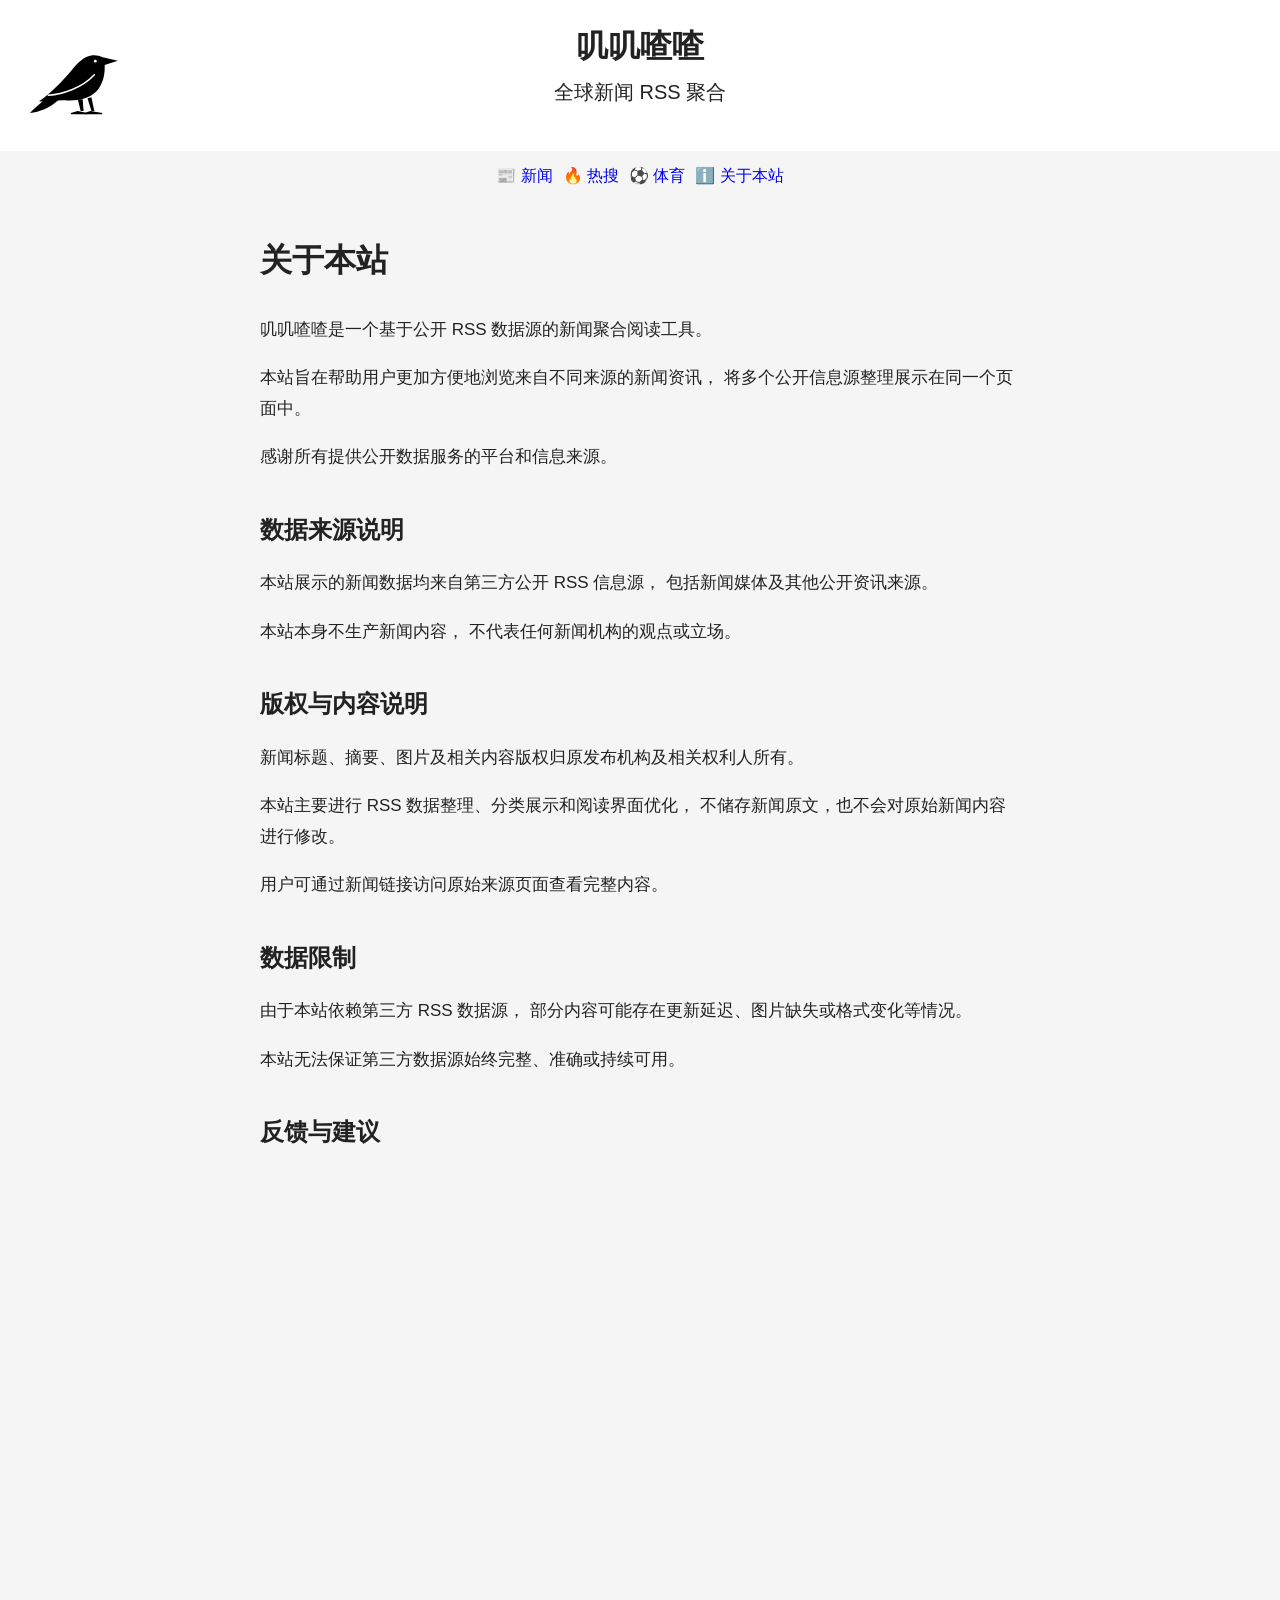
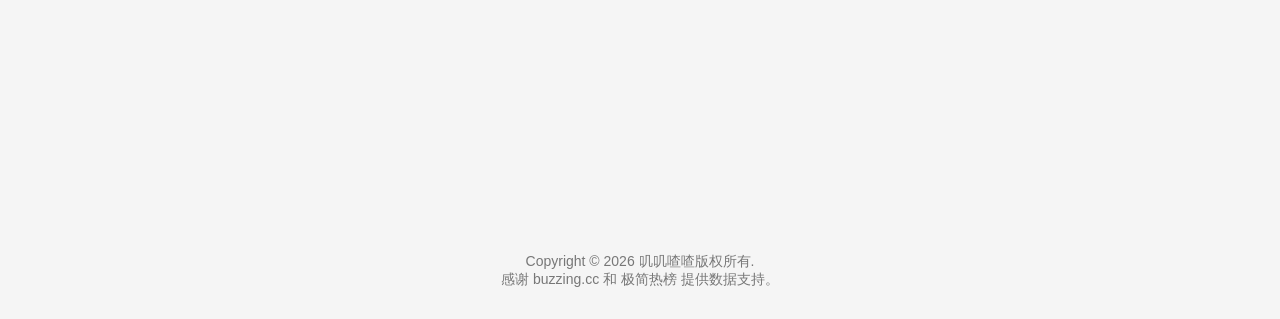
<file: website/about.html>
<!DOCTYPE html>
<html lang="zh-CN">

<head>

    <meta charset="UTF-8">

    <meta name="viewport" content="width=device-width, initial-scale=1.0">

    <title>关于本站 - 叽叽喳喳</title>

    <link rel="stylesheet" href="style.css">

    <link rel="icon" type="image/svg+xml" href="logo.svg">

</head>


<body>


<header>

    <img src="logo.svg" alt="叽叽喳喳 Logo" class="site-logo">


    <div class="site-title">

        <h1>叽叽喳喳</h1>

        <p>全球新闻 RSS 聚合</p>

    </div>


</header>




<nav>

    <a href="index.html" class="nav-btn">📰 新闻</a>

    <a href="hot.html" class="nav-btn">🔥 热搜</a>

    <a href="sports.html" class="nav-btn">⚽ 体育</a>

    <a href="about.html" class="nav-btn">ℹ️ 关于本站</a>


</nav>





<main class="about">


    <h2>关于本站</h2>


    <p>
        叽叽喳喳是一个基于公开 RSS 数据源的新闻聚合阅读工具。
    </p>


    <p>
        本站旨在帮助用户更加方便地浏览来自不同来源的新闻资讯，
        将多个公开信息源整理展示在同一个页面中。
    </p>


    <p>
        感谢所有提供公开数据服务的平台和信息来源。
    </p>



    <h3>数据来源说明</h3>


    <p>
        本站展示的新闻数据均来自第三方公开 RSS 信息源，
        包括新闻媒体及其他公开资讯来源。
    </p>


    <p>
        本站本身不生产新闻内容，
        不代表任何新闻机构的观点或立场。
    </p>




    <h3>版权与内容说明</h3>


    <p>
        新闻标题、摘要、图片及相关内容版权归原发布机构及相关权利人所有。
    </p>


    <p>
        本站主要进行 RSS 数据整理、分类展示和阅读界面优化，
        不储存新闻原文，也不会对原始新闻内容进行修改。
    </p>


    <p>
        用户可通过新闻链接访问原始来源页面查看完整内容。
    </p>




    <h3>数据限制</h3>


    <p>
        由于本站依赖第三方 RSS 数据源，
        部分内容可能存在更新延迟、图片缺失或格式变化等情况。
    </p>


    <p>
        本站无法保证第三方数据源始终完整、准确或持续可用。
    </p>




    <h3>反馈与建议</h3>

    <div class="feedback-form">

        <iframe
            src="https://tally.so/embed/aQXqVb?alignLeft=1&hideTitle=1&transparentBackground=1&dynamicHeight=1"
            width="100%"
            height="600"
            frameborder="0"
            marginheight="0"
            marginwidth="0"
            title="叽叽喳喳反馈表">
        </iframe>

    </div>



</main>





<footer id="footer"></footer>




<script>


const year = new Date().getFullYear();


let text =
    year === 2026
        ? "Copyright © 2026"
        : "Copyright © 2026-" + year;



document.getElementById("footer").innerHTML =

    text +

    " 叽叽喳喳版权所有.<br>" +

    "感谢 " +

    '<a href="https://buzzing.cc" target="_blank">buzzing.cc</a>' +

    " 和 " +

    '<a href="https://top.open2hub.com/" target="_blank">极简热榜</a>' +

    " 提供数据支持。";


</script>



</body>


</html>
</file>
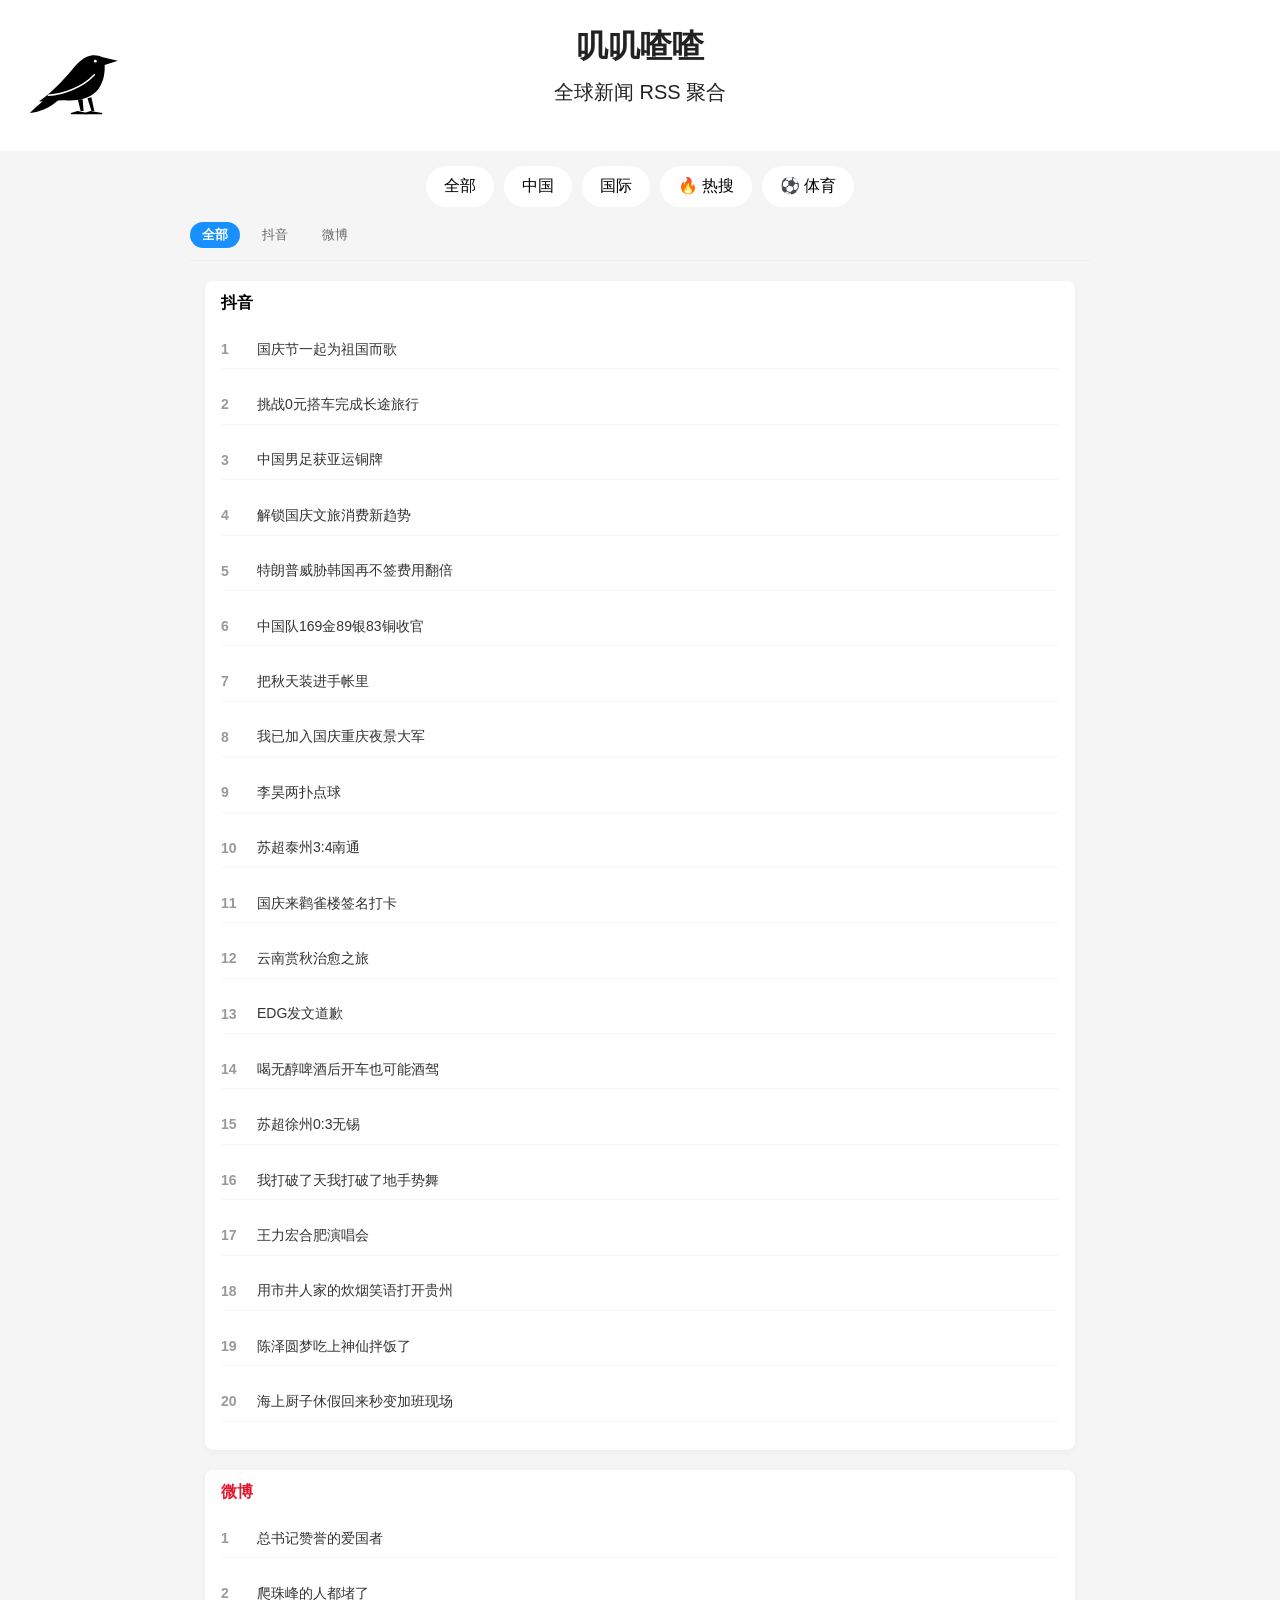
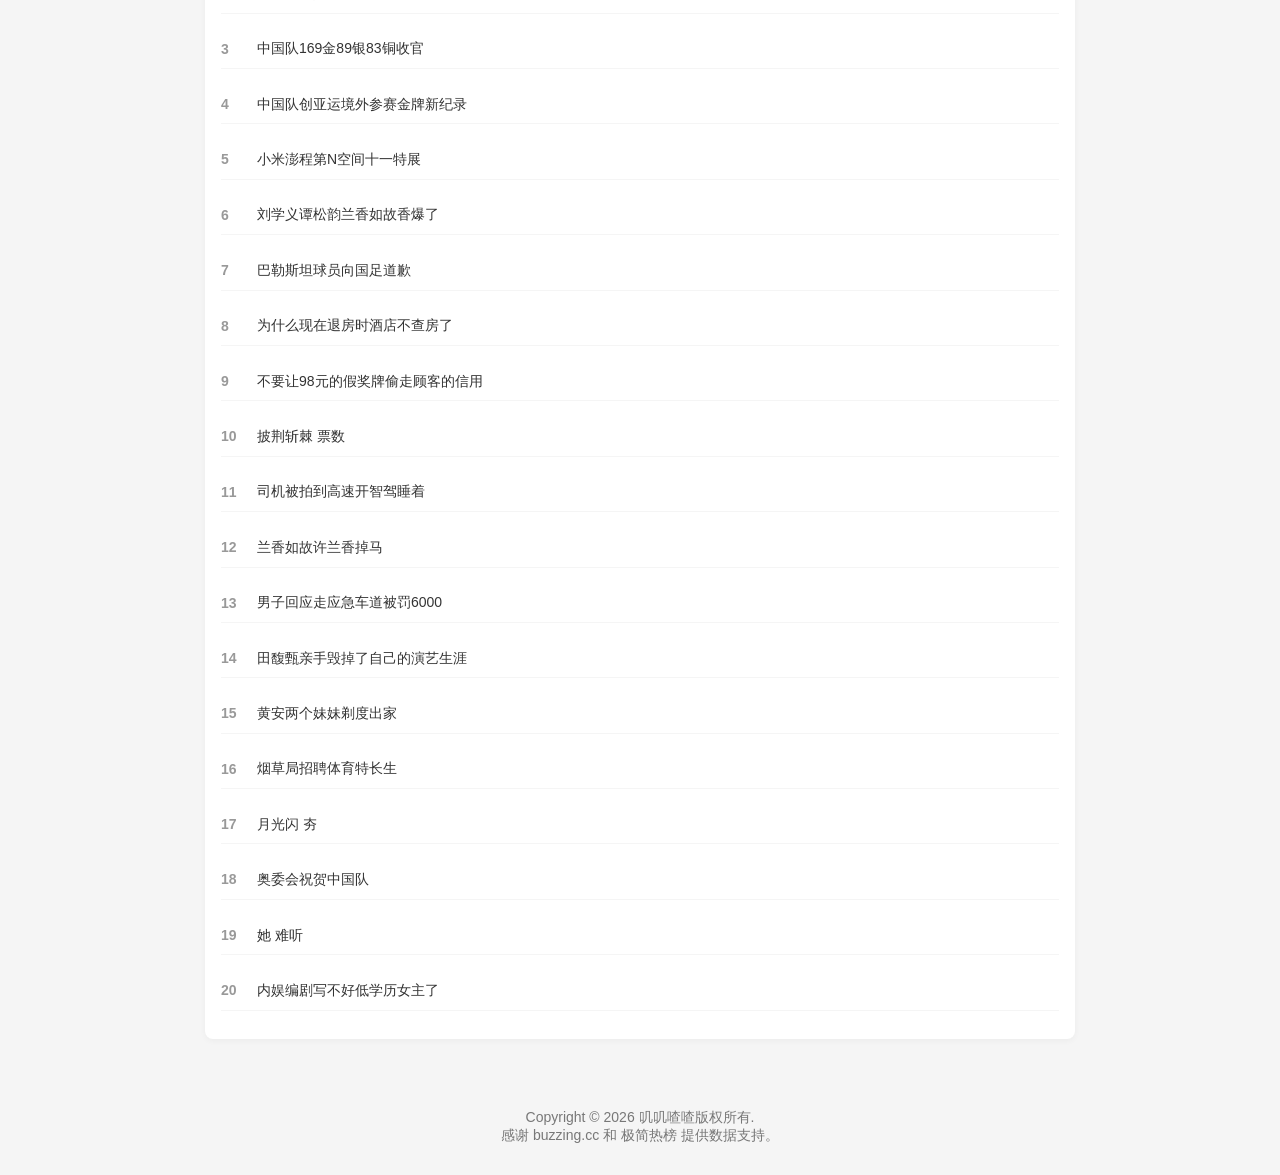
<file: website/hot.html>
<!DOCTYPE html>
<html lang="zh-CN">

<head>
    <meta charset="UTF-8">
    <meta name="viewport" content="width=device-width, initial-scale=1.0">
    <title>热搜 - 叽叽喳喳</title>
    <link rel="stylesheet" href="style.css">
    <link rel="icon" type="image/svg+xml" href="logo.svg">
</head>

<body>

    <header>
        <img src="logo.svg" alt="叽叽喳喳 Logo" class="site-logo">
        <div class="site-title">
            <h1>叽叽喳喳</h1>
            <p>全球新闻 RSS 聚合</p>
        </div>
    </header>

    <nav>
        <button onclick="location.href='index.html'">全部</button>
        <button onclick="location.href='index.html?category=中国'">中国</button>
        <button onclick="location.href='index.html?category=国际'">国际</button>
        <button onclick="location.href='hot.html'" class="active">🔥 热搜</button>
        <button onclick="location.href='sports.html'">⚽ 体育</button>
    </nav>

    <main id="hot">
        正在加载热搜...
    </main>

    <footer id="footer"></footer>

    <script>
        document.addEventListener("DOMContentLoaded", () => {
            const container = document.getElementById("hot");
            if (!container) return;

            let hotData = [];
            let currentPlatform = "全部";

            // 🎯 平台显示名称映射（网易新闻 → 网易）
            const PLATFORM_DISPLAY = {
                "网易新闻": "网易",
                "抖音": "抖音",
                "微博": "微博",
                "知乎": "知乎",
                "必应": "必应"
            };

            // 🎯 平台排序顺序（全部 Tab 下的展示顺序）
            const PLATFORM_ORDER = ["抖音", "必应", "微博", "知乎", "网易"];

            const fetchHot = async () => {
                try {
                    let res = await fetch("hot.json?v=" + Date.now());
                    if (!res.ok) throw new Error("404");
                    const data = await res.json();
                    hotData = data;
                    renderPage();
                } catch (err) {
                    console.error(err);
                    container.innerHTML =
                    `<p style="text-align:center; color:#888; padding:30px;">热搜加载失败</p>`;
                }
            };

            const getColor = (platform) => {
                switch (platform) {
                    case "抖音":
                        return "#000";
                    case "微博":
                        return "#e6162d";
                    case "知乎":
                        return "#0084ff";
                    case "网易新闻":
                        return "#d71920";
                    case "必应":
                        return "#0078d4";
                    default:
                        return "#333";
                }
            };

            const getDisplayName = (platform) => {
                return PLATFORM_DISPLAY[platform] || platform;
            };

            const renderPage = () => {
                let platforms = [...new Set(hotData.map(p => p.platform))];

                // 🎯 按 PLATFORM_ORDER 排序平台列表（用于 Tab 显示）
                platforms.sort((a, b) => {
                    const displayA = getDisplayName(a);
                    const displayB = getDisplayName(b);
                    const indexA = PLATFORM_ORDER.indexOf(displayA);
                    const indexB = PLATFORM_ORDER.indexOf(displayB);
                    if (indexA === -1) return 1;
                    if (indexB === -1) return -1;
                    return indexA - indexB;
                });

                let displayData = currentPlatform === "全部" ?
                    [...hotData] :
                    hotData.filter(p => getDisplayName(p.platform) === currentPlatform);

                // 🎯 全部 Tab 下按 PLATFORM_ORDER 排序
                if (currentPlatform === "全部") {
                    displayData.sort((a, b) => {
                        const displayA = getDisplayName(a.platform);
                        const displayB = getDisplayName(b.platform);
                        const indexA = PLATFORM_ORDER.indexOf(displayA);
                        const indexB = PLATFORM_ORDER.indexOf(displayB);
                        if (indexA === -1) return 1;
                        if (indexB === -1) return -1;
                        return indexA - indexB;
                    });
                }

                // 🎯 增加横向滑动样式 overflow-x: auto; 和 防止换行 white-space: nowrap;
                let buttonsHtml = `
                        <div style="display:flex; gap:10px; overflow-x:auto; padding-bottom:12px; margin-bottom:15px; border-bottom:1px solid #eee; flex-wrap:nowrap; white-space:nowrap; -webkit-overflow-scrolling:touch;">
                            <button class="tab-btn" data-platform="全部" style="cursor:pointer;border:none;background:transparent;padding:4px 12px;border-radius:20px;font-size:13px;flex-shrink:0;${currentPlatform === '全部' ? 'background:#1890ff;color:#fff;font-weight:bold;' : 'color:#666;'}">全部</button>`;

                platforms.forEach(p => {
                    const displayName = getDisplayName(p);
                    let isActive = currentPlatform === displayName;
                    let color = getColor(p);
                    buttonsHtml += `
                            <button class="tab-btn" data-platform="${displayName}" style="cursor:pointer;border:none;background:transparent;padding:4px 12px;border-radius:20px;font-size:13px;flex-shrink:0;${isActive ? `background:${color};color:#fff;font-weight:bold;` : 'color:#666;'}">${displayName}</button>`;
                });
                buttonsHtml += `</div>`;

                let listHtml = "";
                displayData.forEach(platform => {
                    if (!platform.items || platform.items.length === 0) return;
                    let color = getColor(platform.platform);
                    const displayName = getDisplayName(platform.platform);
                    listHtml += `
                            <div class="hot-card" style="background:#fff;border-radius:8px;padding:12px 16px;margin-bottom:16px;box-shadow:0 2px 6px rgba(0,0,0,0.04);">
                                <h2 style="font-size:16px;color:${color};margin-bottom:10px;">${displayName}</h2>
                                <ul style="list-style:none;padding:0;margin:0;">
                                    ${platform.items.map(item => `
                                        <li style="padding:8px 0;border-bottom:1px solid #f5f5f5;display:flex;align-items:center;">
                                            <span style="font-weight:bold;color:#999;width:24px;font-size:14px;flex-shrink:0;">${item.rank}</span>
                                            <a href="${item.url}" target="_blank" style="text-decoration:none;color:#333;flex:1;font-size:14px;line-height:1.5;word-break:break-all;">${item.title}</a>
                                        </li>
                                    `).join('')}
                                </ul>
                            </div>
                        `;
                });

                if (listHtml === "") listHtml =
                    `<p style="text-align:center; padding:20px; color:#888;">暂无数据</p>`;
                container.innerHTML = buttonsHtml + listHtml;

                container.querySelectorAll('.tab-btn').forEach(btn => {
                    btn.addEventListener('click', function() {
                        currentPlatform = this.dataset.platform;
                        renderPage();
                    });
                });
            };
            fetchHot();
        });
    </script>

    <script>
        const year = new Date().getFullYear();
        let text =
            year === 2026 ?
            "Copyright © 2026" :
            "Copyright © 2026-" + year;

        document.getElementById("footer").innerHTML =
            text +
            " 叽叽喳喳版权所有.<br>" +
            "感谢 " +
            '<a href="https://buzzing.cc" target="_blank">buzzing.cc</a>' +
            " 和 " +
            '<a href="https://top.open2hub.com/" target="_blank">极简热榜</a>' +
            " 提供数据支持。";
    </script>

</body>

</html>
</file>
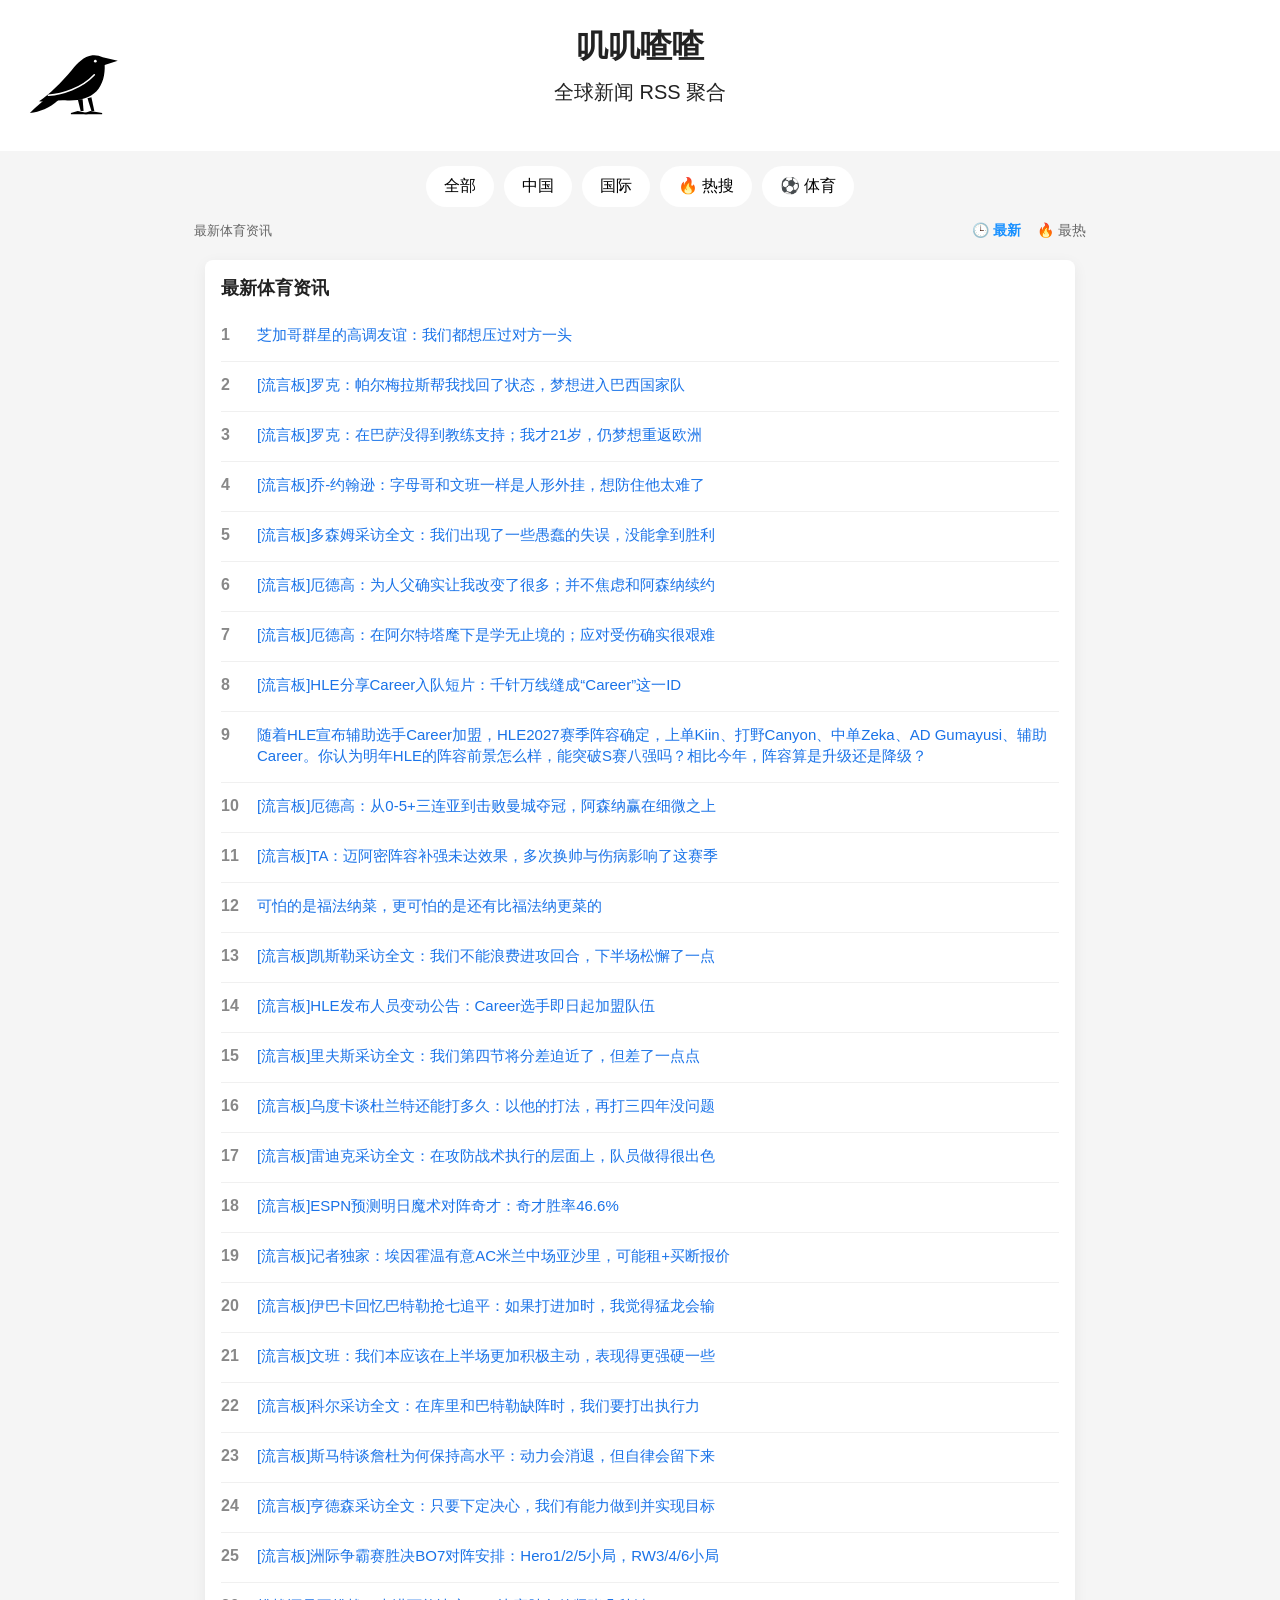
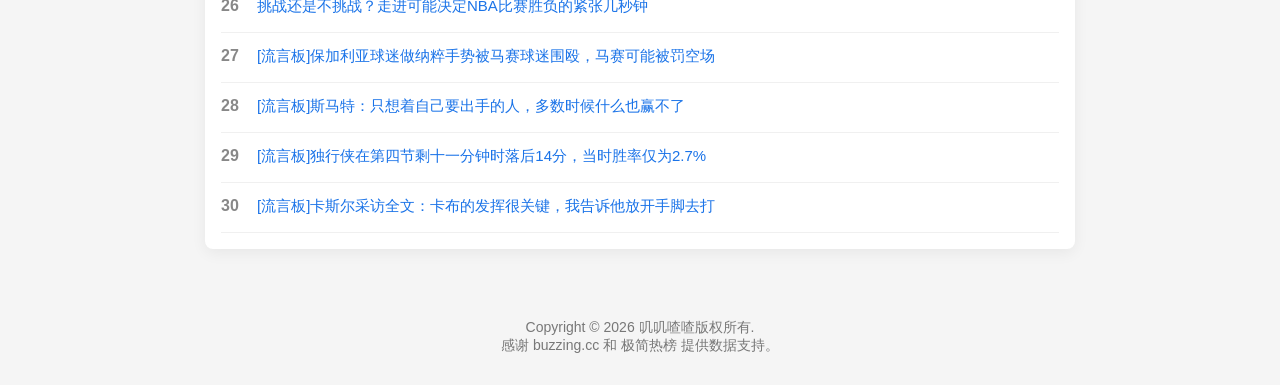
<file: website/sports.html>
<!DOCTYPE html>
<html lang="zh-CN">

<head>

<meta charset="UTF-8">

<meta name="viewport" content="width=device-width, initial-scale=1.0">

<title>体育 - 叽叽喳喳</title>

<link rel="stylesheet" href="style.css">
<link rel="icon" type="image/svg+xml" href="logo.svg">


</head>


<body>


<header>

<img src="logo.svg" alt="叽叽喳喳 Logo" class="site-logo">

<div class="site-title">

<h1>叽叽喳喳</h1>

<p>
全球新闻 RSS 聚合
</p>

</div>

</header>



<nav>


<button onclick="location.href='index.html'">
全部
</button>


<button onclick="location.href='index.html?category=中国'">
中国
</button>


<button onclick="location.href='index.html?category=国际'">
国际
</button>


<button onclick="location.href='hot.html'">
🔥 热搜
</button>


<button onclick="location.href='sports.html'">
⚽ 体育
</button>


</nav>



<main id="news">

正在加载体育热搜...

</main>



<script src="sports.js"></script>


<footer id="footer"></footer>



<script>

const year = new Date().getFullYear();


let text =
year === 2026
? "Copyright © 2026"
: "Copyright © 2026-" + year;



document.getElementById("footer").innerHTML =
text +
" 叽叽喳喳版权所有.<br>" +
"感谢 " +
'<a href="https://buzzing.cc" target="_blank">buzzing.cc</a>' +
" 和 " +
'<a href="https://top.open2hub.com/" target="_blank">极简热榜</a>' +
" 提供数据支持。";


</script>


</body>

</html>
</file>
<file: website/style.css>
* {
  box-sizing: border-box;
}

body {
  margin: 0;
  font-family: "Microsoft YaHei", Arial, sans-serif;
  background: #f5f5f5;
  color: #222;
}

/* =====================
   顶部
===================== */
header {
  background: white;
  padding: 25px;
  text-align: center;
  position: relative;
}

.site-logo {
  width: 100px;
  height: 100px;
  object-fit: contain;
  position: absolute;
  left: 25px;
  top: 50%;
  transform: translateY(-50%);
}

.site-title h1 {
  margin: 0;
  font-size: 32px;
}

.site-title p {
  font-size: 20px;
  margin-top: 10px;
}

/* =====================
   导航栏
===================== */
nav {
  padding: 15px;
  display: flex;
  justify-content: center;
  align-items: center;
  gap: 10px;
  flex-wrap: nowrap;
}

nav a {
  text-decoration: none;
  display: flex;
}

button {
  padding: 10px 18px;
  border: 0;
  border-radius: 25px;
  background: white;
  cursor: pointer;
  font-size: 16px;
  white-space: nowrap;
}

/* =====================
   主体
===================== */
main {
  max-width: 900px;
  margin: auto;
}

/* 新闻卡片 */
article {
  background: white;
  margin: 20px 15px;
  padding: 22px;
  border-radius: 16px;
  box-shadow: 0 4px 15px rgba(0, 0, 0, 0.06);
}

article img {
  width: 100%;
  max-height: 260px;
  object-fit: cover;
  border-radius: 14px;
  margin: 15px 0;
  display: block;
}

article h2 {
  font-size: 22px;
  font-weight: 700;
  line-height: 1.5;
  margin: 0 0 15px 0;
}

article a {
  color: #222;
  text-decoration: none;
}

.info {
  color: #888;
  font-size: 14px;
  margin-bottom: 15px;
}

article p {
  font-size: 16px;
  line-height: 1.8;
  margin-top: 15px;
}

/* =====================
   热搜页面
===================== */
#hot {
  max-width: 900px;
  margin: auto;
}

.hot-card {
  background: white;
  margin: 20px 15px;
  padding: 25px;
  border-radius: 20px;
  box-shadow: 0 4px 15px rgba(0, 0, 0, 0.06);
}

.hot-card h2 {
  font-size: 26px;
  font-weight: 700;
  margin: 0 0 20px 0;
}

.hot-card ul {
  padding: 0;
  margin: 0;
  list-style: none;
}

.hot-card li {
  display: flex;
  align-items: flex-start;
  gap: 12px;
  margin: 16px 0;
  font-size: 17px;
  line-height: 1.6;
}

.hot-card a {
  color: #222;
  text-decoration: none;
  font-weight: 500;
}

.hot-card a:hover {
  text-decoration: underline;
}

.rank {
  color: #999;
  min-width: 28px;
  font-size: 15px;
  font-weight: bold;
}

/* =====================
   页脚
===================== */
footer {
  text-align: center;
  font-size: 14px;
  color: #777;
  padding: 30px 10px;
  margin-top: 40px;
}

footer a {
  color: #777;
  text-decoration: none;
}

footer a:hover {
  text-decoration: underline;
}

/* =====================
   手机适配
===================== */
@media (max-width: 600px) {
  header {
    padding: 20px;
  }

  .site-logo {
    width: 70px;
    height: 70px;
    left: 10px;
  }

  .site-title h1 {
    font-size: 28px;
  }

  .site-title p {
    font-size: 18px;
  }

  nav {
    gap: 5px;
    padding: 12px 4px;
  }

  button {
    padding: 9px 12px;
    font-size: 15px;
  }

  article {
    margin: 12px;
    padding: 18px;
  }

  article h2 {
    font-size: 19px;
  }

  article img {
    height: 180px;
  }

  article p {
    font-size: 15px;
    line-height: 1.7;
  }

  .hot-card {
    margin: 12px;
    padding: 20px;
  }

  .hot-card h2 {
    font-size: 23px;
  }

  .hot-card li {
    font-size: 16px;
    margin: 14px 0;
  }

  .rank {
    min-width: 22px;
  }
}

/* 关于本站页面优化 */
.about {
  max-width: 800px;
  margin: 30px auto;
  padding: 0 20px;
  line-height: 1.8;
}

.about h2 {
  font-size: 32px;
  margin-bottom: 25px;
}

.about h3 {
  font-size: 24px;
  margin-top: 35px;
  margin-bottom: 15px;
}

.about p {
  font-size: 17px;
  margin-bottom: 18px;
}

@media (max-width: 600px) {
  .about {
    padding: 0 18px;
    margin-top: 25px;
  }

  .about h2 {
    font-size: 28px;
  }

  .about h3 {
    font-size: 21px;
  }

  .about p {
    font-size: 16px;
    line-height: 1.9;
  }
}

.feedback-form {
  margin-top: 20px;
  width: 100%;
  overflow: hidden;
}

.feedback-form iframe {
  width: 100%;
  min-height: 600px;
  border: none;
}
</file>
